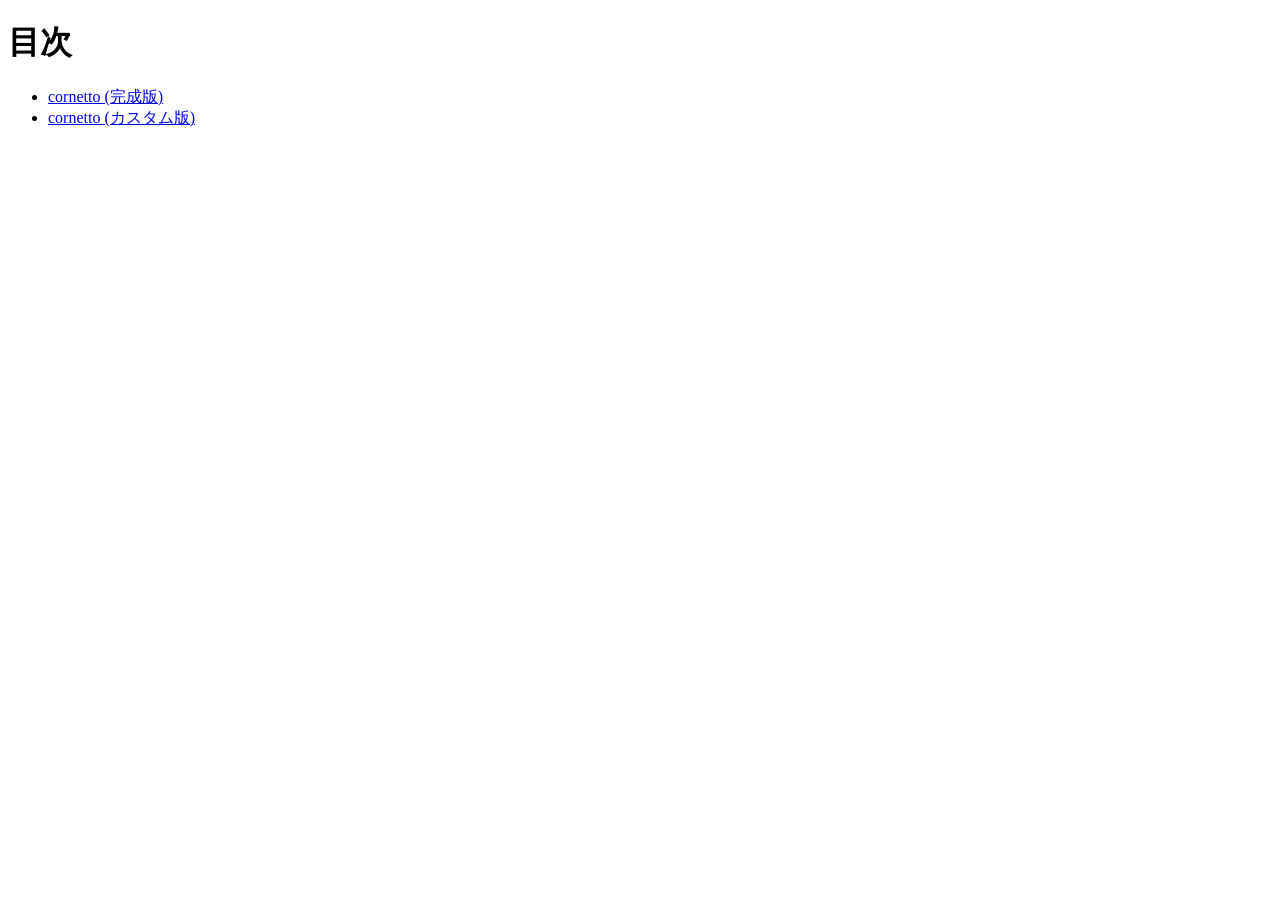
<file: index.html>
<!DOCTYPE html>
<html lang="ja">
<head>
    <meta charset="UTF-8">
   
    <title>20260903-hc</title>
</head>
<body>
    <h1>
        目次
    </h1>
    <ul>
        <li><a  href="cornetto/index.html">cornetto (完成版)</a></li>
        <li><a  href="cornetto-custom/index.html">cornetto (カスタム版)</a></li>
    </ul>
</body>
</html>
</file>
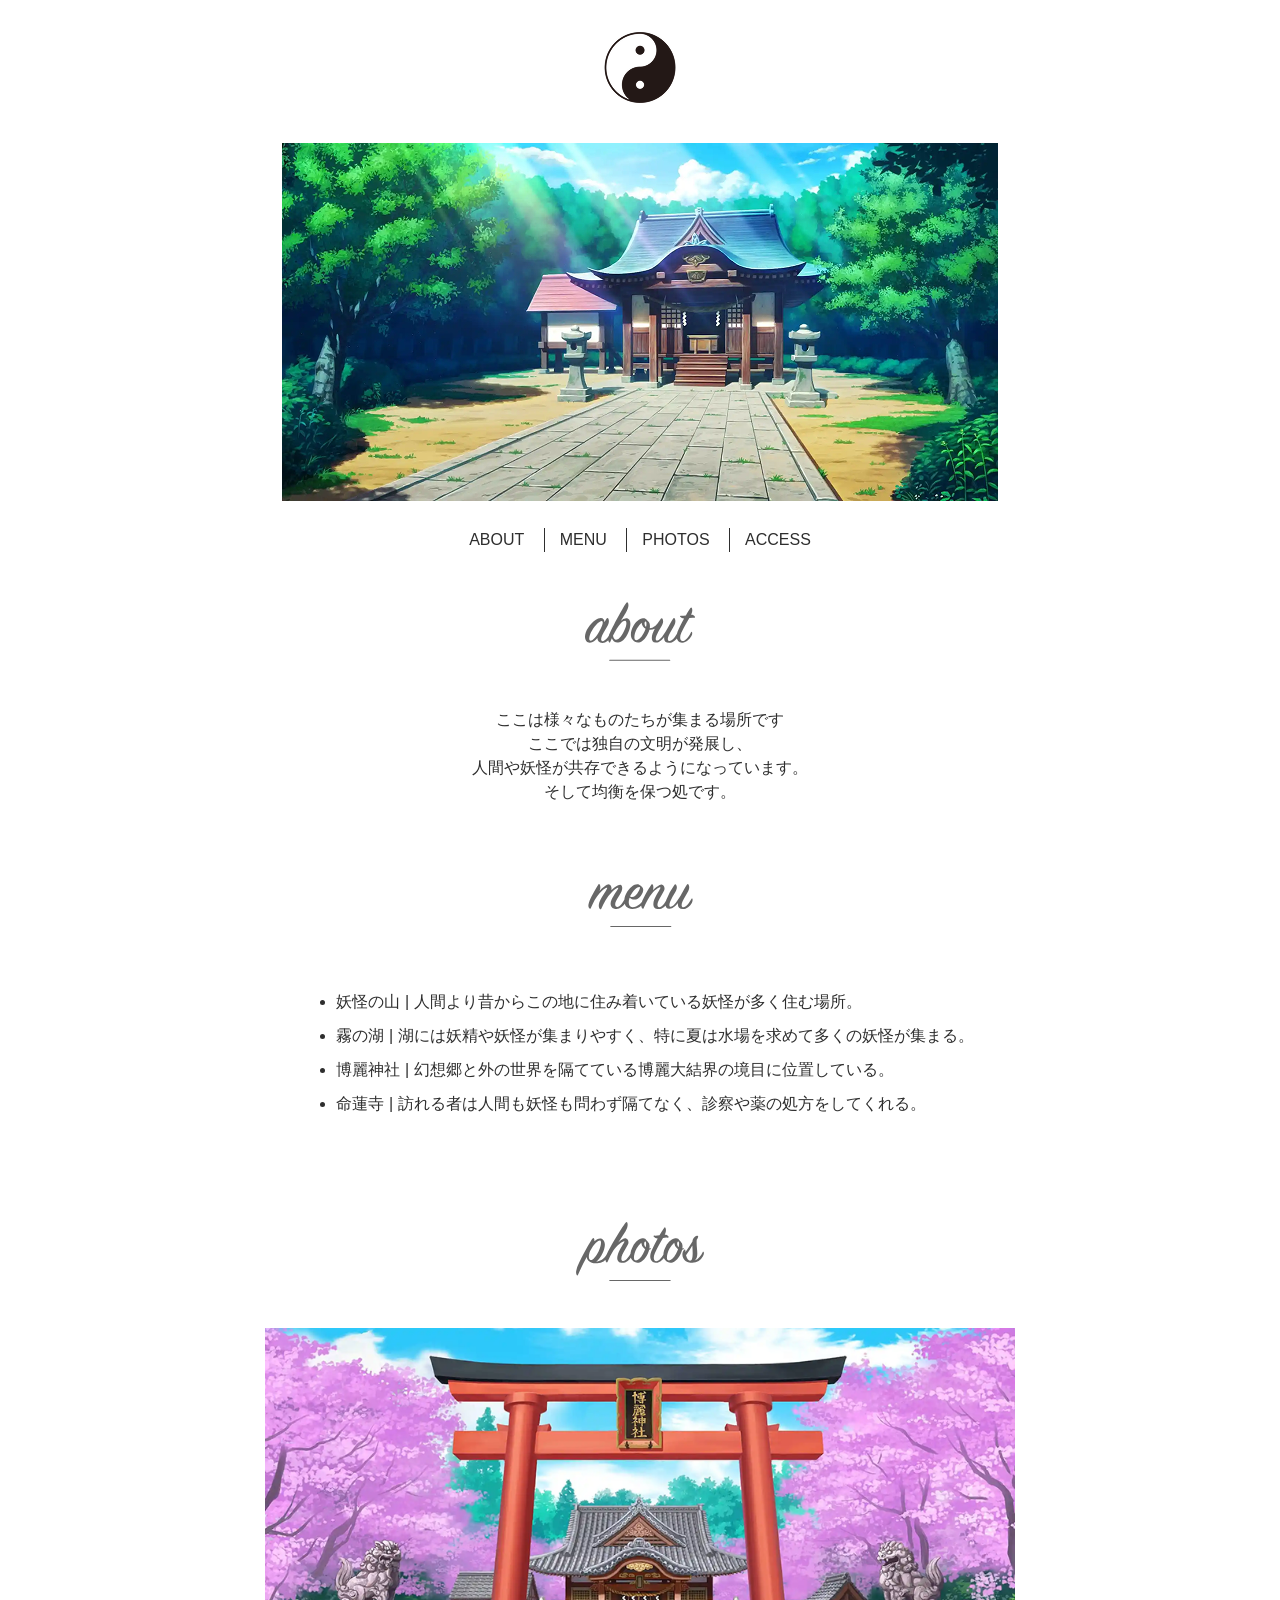
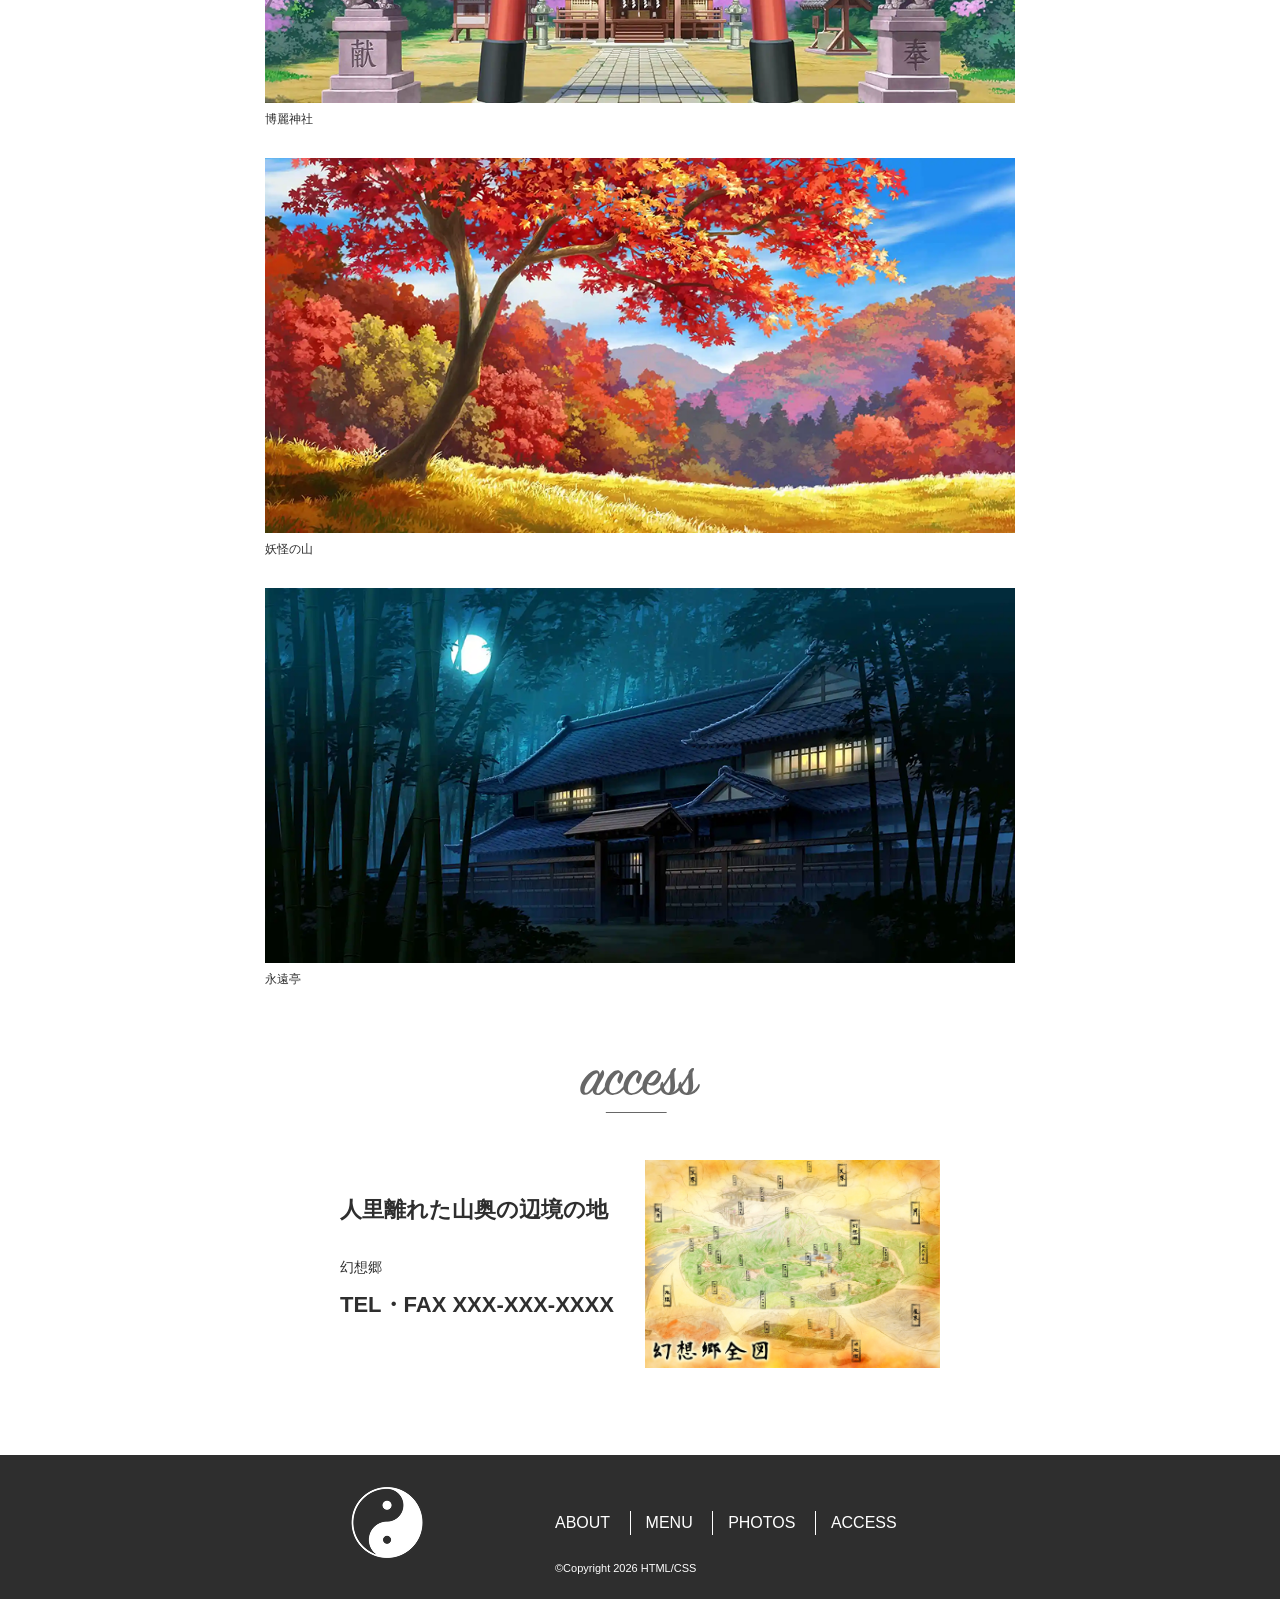
<file: cornetto-custom/index.html>
<!doctype html>
<html lang="ja">

<head>
    <meta charset="utf-8">
    <title>
        20260827-hc_cornetto
    </title>
    <link rel="stylesheet" href="css/normalize.css">
    <link rel="stylesheet" href="css/style.css">
    <meta name="keywords" content="焼き立て,パン,こだわり,東京都">
    <meta name="discription" content="焼きたてパン屋Cornettoのホームページです。">
</head>

<body>
    <!-- ヘッダーエリア -->
    <header class="header">
        <h1 class="logo">
            <img src="img/onmyou.png" alt="Cornetto">
        </h1>
    </header>
    <!-- メインエリア -->
    <main class="main">
        <figure class="top">
            <img src="img/レポート＃1.jpg 1.png" alt="Cornettoのパン">
        </figure>

        <nav class="nav">
            <ul class="nav-list">
                <li><a href="#about">about</a></li>
                <li><a href="#menu">menu</a></li>
                <li><a href="#photos">photos</a></li>
                <li><a href="#access">access</a></li>
            </ul>
        </nav>
        <!-- セクション -->
        <section id="about" class="section about">
        <h2 class="heading">
            <img src="img/ttl_about.svg" alt="">
        </h2>
        <p>
            ここは様々なものたちが集まる場所です<br>
            ここでは独自の文明が発展し、<br>
            
            人間や妖怪が共存できるようになっています。<br>
            そして均衡を保つ処です。
        </p>
        </section>

        </section>
        <!-- セクション -->
        <section id="menu" class="section menu">
            <h2 class="heading">
                <img src="img/ttl_menu.svg" alt="">
            </h2>
            <ul class="menu-list">
                <li>
                    妖怪の山 | 人間より昔からこの地に住み着いている妖怪が多く住む場所。
                </li>
                <li>
                    霧の湖 | 湖には妖精や妖怪が集まりやすく、特に夏は水場を求めて多くの妖怪が集まる。
                </li>
                <li>
                    博麗神社 | 幻想郷と外の世界を隔てている博麗大結界の境目に位置している。
                </li>
                <li>
                    命蓮寺 | 訪れる者は人間も妖怪も問わず隔てなく、診察や薬の処方をしてくれる。
                </li>
                
            </ul>
        </section>
        <!-- セクション -->
        <section id="photos" class="section photos">
            <h2 class="heading">
                <img src="img/ttl_photos.svg" alt="">
            </h2>
            <ul class="photos-list">
                <li>
                    <figure>
                        <img src="img/博麗神社1.jpg 1.png" alt="ゆとりある朝食">
                    </figure>
                    <figcaption>
                        博麗神社
                    </figcaption>
                </li>
                <li>
                    <figure>
                        <img src="img/紅に染まる山1.jpg 1.png" alt="季節のピザパン">
                    </figure>
                    <figcaption>
                        妖怪の山
                    </figcaption>
                </li>
                <li>
                    <figure>
                        <img src="img/永遠亭1.jpg 1.png" alt="ハードパンやベーグル">
                    </figure>
                    <figcaption>
                        永遠亭
                    </figcaption>
                </li>
            </ul>
        </section>
        <!-- セクション -->
        <section id="access" class="section access">
            <h2 class="heading">
                <img src="img/ttl_access.svg" alt="">
            </h2>
            <div class="access-low">
                <address class="access-address">
                    <strong>
                        人里離れた山奥の辺境の地
                    </strong><br>
                    
                    幻想郷<br>
                    <strong>
                        TEL・FAX XXX-XXX-XXXX
                    </strong><br>
                </address>
                <figure class="access-map">
                    <img src="img/map1.jpg" alt="店舗周辺地図">
                </figure>
            </div><!--/.access-low-->

        </section>
    </main>
    <!-- フッターエリア -->
    <footer>
        <div class="footer-container">
            <p class="footer-logo">
                <img src="img/onmyou.png" alt="cornetto">
            </p>
            <div class="footer-body">
                <nav class="footer-nav">
                    <ul class="footer-nav-list">
                        <li>
                            <a href="#about">
                                about
                            </a>
                        </li>
                        <li>
                            <a href="#menu">
                                menu
                            </a>
                        </li>
                        <li>
                            <a href="#photos">
                                photos
                            </a>
                        </li>
                        <li>
                            <a href="#access">
                                access
                            </a>
                        </li>

                    </ul>
                </nav>
                <p class="copyright">
                    <small>
                        &copy;Copyright 2026 HTML/CSS
                    </small>
                </p>
            </div><!--./footerbody-->
        </div><!--/.footer-container-->
    </footer>
</body>

</html>
</file>
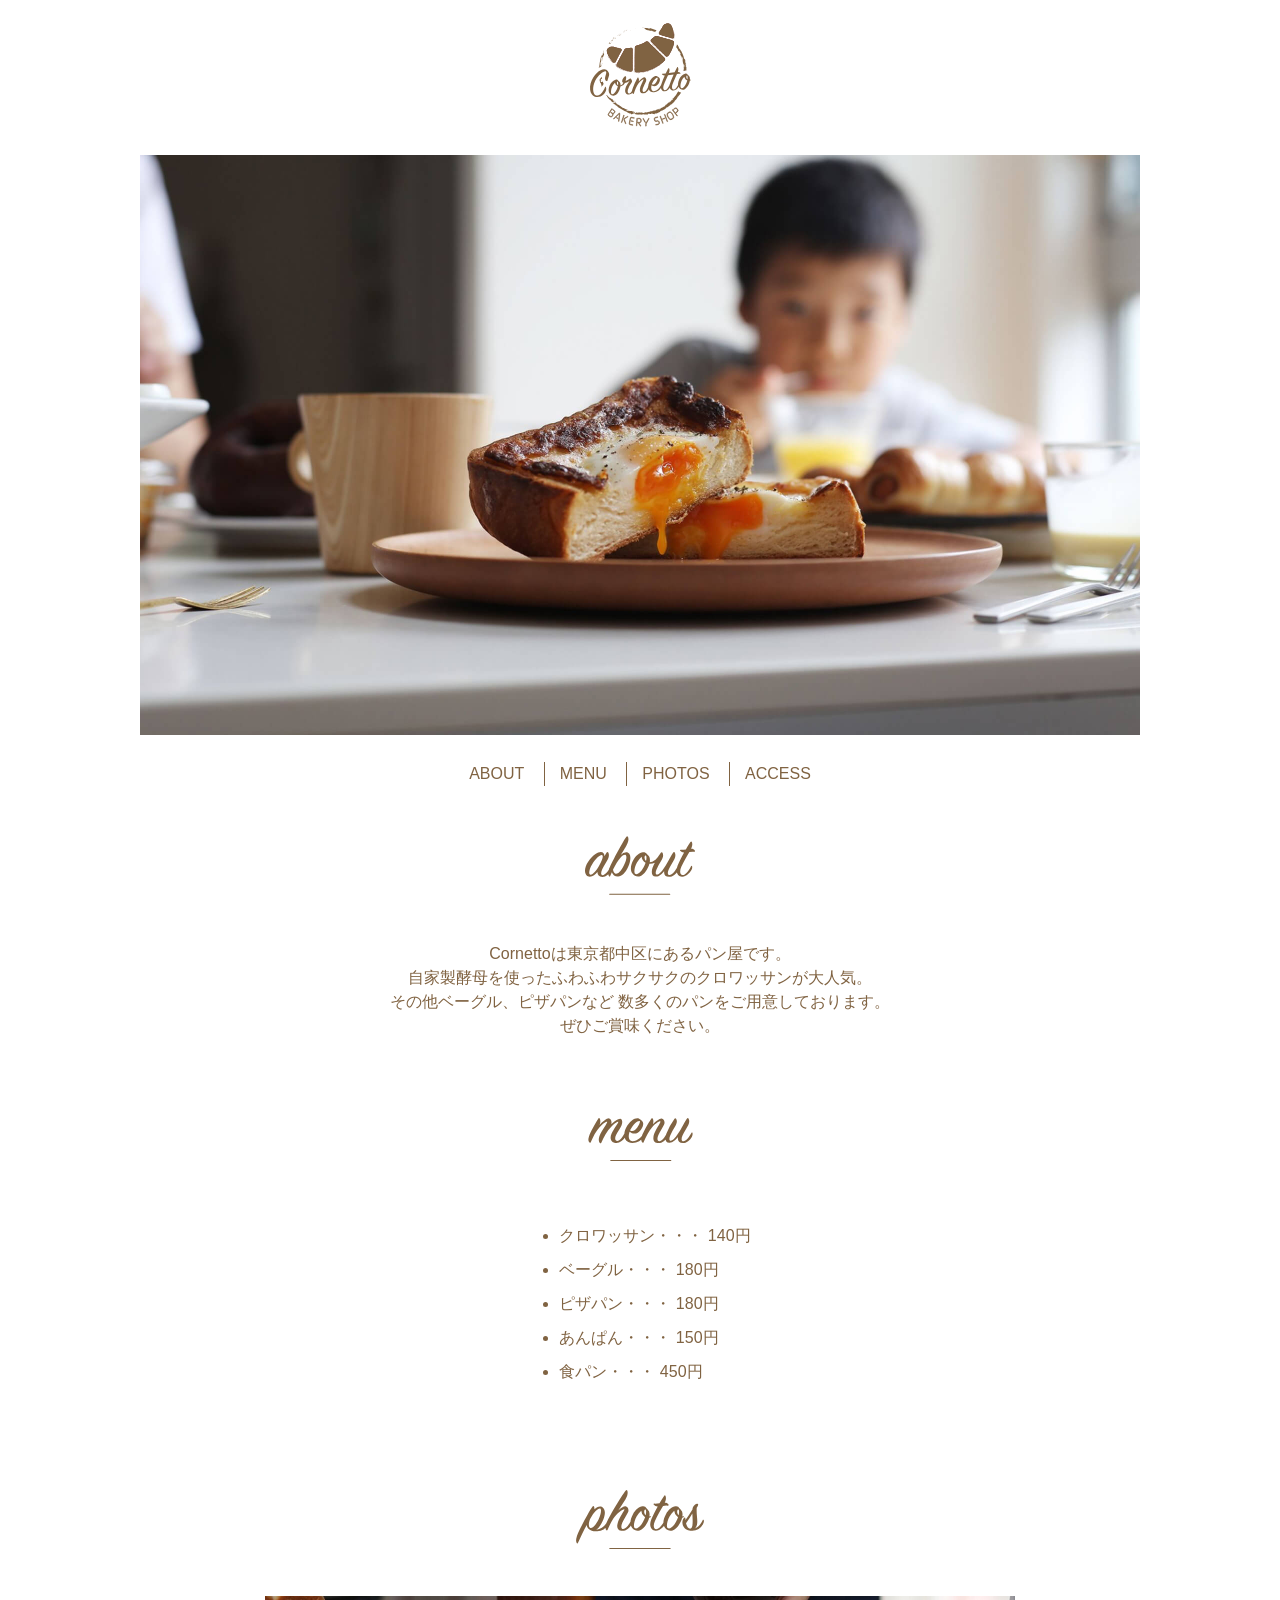
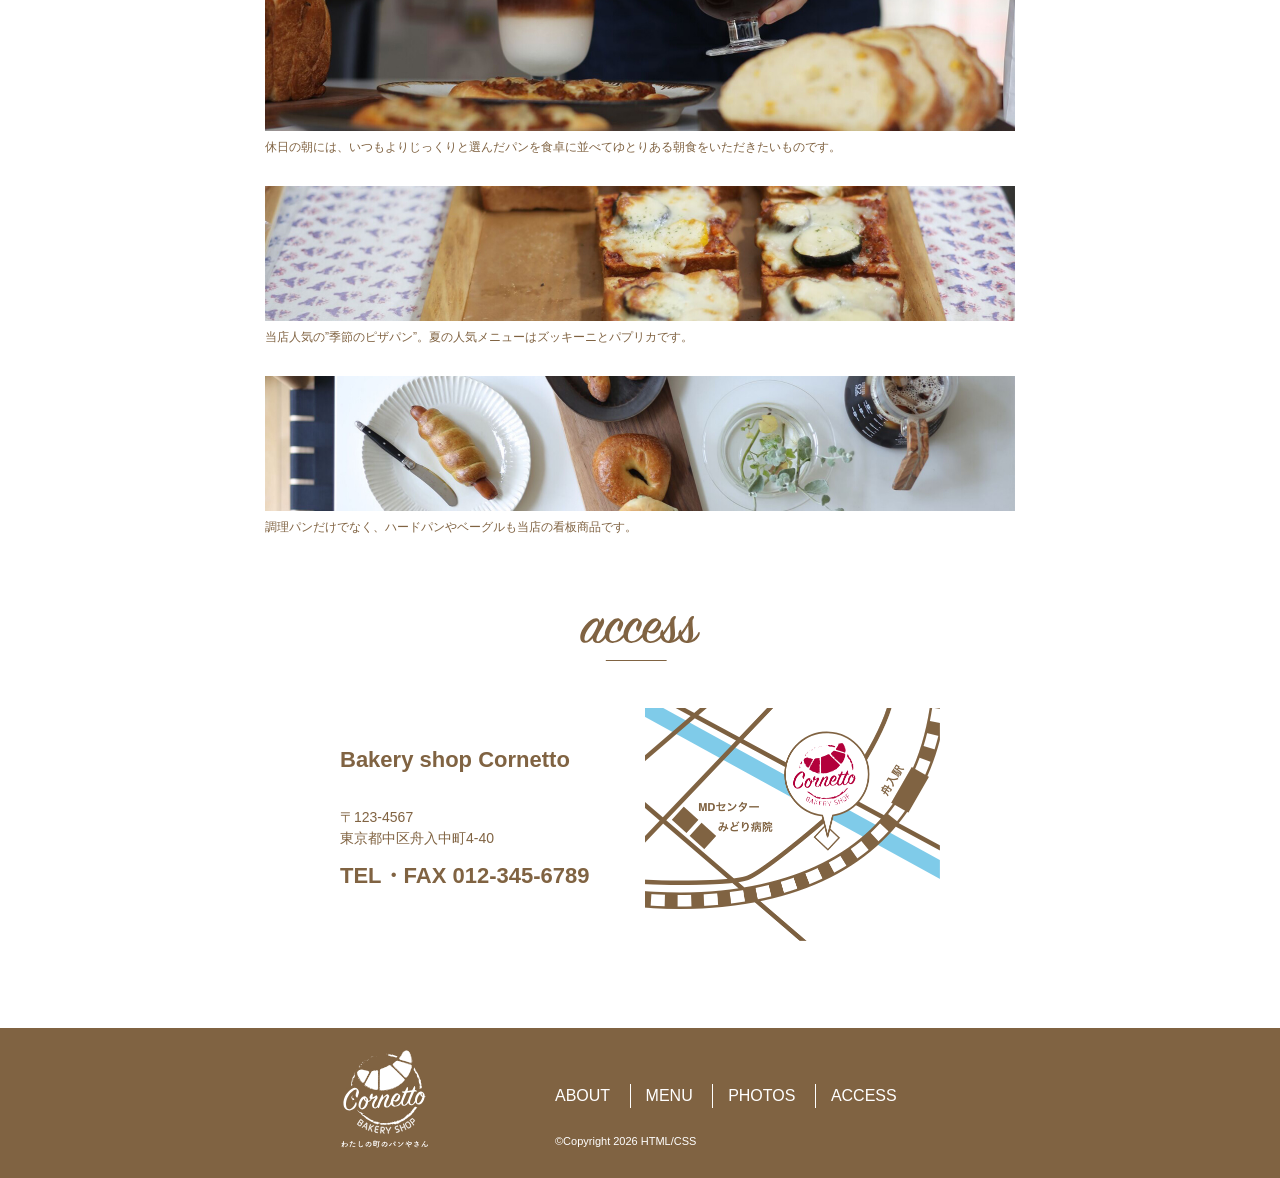
<file: cornetto/index.html>
<!doctype html>
<html lang="ja">

<head>
    <meta charset="utf-8">
    <title>
        20260827-hc_cornetto
    </title>
    <link rel="stylesheet" href="css/normalize.css">
    <link rel="stylesheet" href="css/style.css">
    <meta name="keywords" content="焼き立て,パン,こだわり,東京都">
    <meta name="discription" content="焼きたてパン屋Cornettoのホームページです。">
</head>

<body>
    <!-- ヘッダーエリア -->
    <header class="header">
        <h1 class="logo">
            <img src="img/logo.svg" alt="Cornetto">
        </h1>
    </header>
    <!-- メインエリア -->
    <main class="main">
        <figure class="top">
            <img src="img/top.jpg" alt="Cornettoのパン">
        </figure>

        <nav class="nav">
            <ul class="nav-list">
                <li><a href="#about">about</a></li>
                <li><a href="#menu">menu</a></li>
                <li><a href="#photos">photos</a></li>
                <li><a href="#access">access</a></li>
            </ul>
        </nav>
        <!-- セクション -->
        <section id="about" class="section about">
        <h2 class="heading">
            <img src="img/ttl_about.svg" alt="">
        </h2>
        <p>
            Cornettoは東京都中区にあるパン屋です。<br>
            自家製酵母を使ったふわふわサクサクのクロワッサンが大人気。<br>
            その他ベーグル、ピザパンなど
            数多くのパンをご用意しております。<br>
            ぜひご賞味ください。
        </p>
        </section>

        </section>
        <!-- セクション -->
        <section id="menu" class="section menu">
            <h2 class="heading">
                <img src="img/ttl_menu.svg" alt="">
            </h2>
            <ul class="menu-list">
                <li>
                    クロワッサン・・・ 140円
                </li>
                <li>
                    ベーグル・・・ 180円
                </li>
                <li>
                    ピザパン・・・ 180円
                </li>
                <li>
                    あんぱん・・・ 150円
                </li>
                <li>
                    食パン・・・ 450円
                </li>
            </ul>
        </section>
        <!-- セクション -->
        <section id="photos" class="section photos">
            <h2 class="heading">
                <img src="img/ttl_photos.svg" alt="">
            </h2>
            <ul class="photos-list">
                <li>
                    <figure>
                        <img src="img/photos_01.jpg" alt="ゆとりある朝食">
                    </figure>
                    <figcaption>
                        休日の朝には、いつもよりじっくりと選んだパンを食卓に並べてゆとりある朝食をいただきたいものです。
                    </figcaption>
                </li>
                <li>
                    <figure>
                        <img src="img/photos_02.jpg" alt="季節のピザパン">
                    </figure>
                    <figcaption>
                        当店人気の”季節のピザパン”。夏の人気メニューはズッキーニとパプリカです。
                    </figcaption>
                </li>
                <li>
                    <figure>
                        <img src="img/photos_03.jpg" alt="ハードパンやベーグル">
                    </figure>
                    <figcaption>
                        調理パンだけでなく、ハードパンやベーグルも当店の看板商品です。
                    </figcaption>
                </li>
            </ul>
        </section>
        <!-- セクション -->
        <section id="access" class="section access">
            <h2 class="heading">
                <img src="img/ttl_access.svg" alt="">
            </h2>
            <div class="access-low">
                <address class="access-address">
                    <strong>
                        Bakery shop Cornetto
                    </strong><br>
                    〒123-4567<br>
                    東京都中区舟入中町4-40<br>
                    <strong>
                        TEL・FAX 012-345-6789
                    </strong><br>
                </address>
                <figure class="access-map">
                    <img src="img/map.png" alt="店舗周辺地図">
                </figure>
            </div><!--/.access-low-->

        </section>
    </main>
    <!-- フッターエリア -->
    <footer>
        <div class="footer-container">
            <p class="footer-logo">
                <img src="img/logo_w.svg" alt="cornetto">
            </p>
            <div class="footer-body">
                <nav class="footer-nav">
                    <ul class="footer-nav-list">
                        <li>
                            <a href="#about">
                                about
                            </a>
                        </li>
                        <li>
                            <a href="#menu">
                                menu
                            </a>
                        </li>
                        <li>
                            <a href="#photos">
                                photos
                            </a>
                        </li>
                        <li>
                            <a href="#access">
                                access
                            </a>
                        </li>

                    </ul>
                </nav>
                <p class="copyright">
                    <small>
                        &copy;Copyright 2026 HTML/CSS
                    </small>
                </p>
            </div><!--./footerbody-->
        </div><!--/.footer-container-->
    </footer>
</body>

</html>
</file>
<file: cornetto-custom/css/style.css>
@charset "utf-8";
/* 初期スタイルの調整 */
*{
    box-sizing: border-box;
}
/* 全体のスタイル調整 */
body{
    font-family: -apple-system, BlinkMacSystemFont, "Helvetica Neue", YuGothic, "ヒラギノ角ゴ ProN W3", "Hiragino Kaku Gothic ProN", Arial, "メイリオ", Meiryo, sans-serif;
    font-size: 16px;
    line-height: 1.5;
    color:#2e2e2e;
    background-color: #ffffff;

}
/* 各要素の初期スタイル調整 */
h1, h2{
    margin-top: 0;
    margin-bottom: 30px;
    line-height: 1.2;
}

a{
    color: #2e2e2e;
    text-decoration: none;
}
a:hover{
    text-decoration: underline;
}
p{
    margin-top: 0;
    margin-bottom: 1em;
}
ul{
    margin: 1em 0;
    padding: 0;
    list-style: none;
}
figure{
    margin: 0;
}
img{
    max-width: 100%;
    height: auto;
}
address{
    font-style: normal;
}
/* ヘッダーエリア */
.header{
    width: 1000px;
    margin: 0 auto;
    padding: 20px 0;

}

.logo{
    margin: 0;
    text-align: center;

}

/* メインエリア */
.main{
    width: 1000px;
    margin: 0 auto;
}
/* 、メインイメージ */
.top{
    margin-bottom: 20px;
    text-align: center;
}

/* ナビケーション */

.nav{
    margin-bottom: 50px;
    text-align: center;
}

.nav-list li{
    display: inline-block;
    margin: 0;
    border-left: 1px solid #2e2e2e;
}

.nav-list li:first-child{
    border-left: none;
}

.nav-list a{
    display: inline-block;
    padding: 0 15px;
    line-height: 1.2;
    text-transform: uppercase;
}

/* セクション */

.section{
    margin: 0 auto 80px;

}

/* 見出し */

.heading{
    margin-bottom: 40px;
    text-align: center;
}

/* セクションabout */

.about {
    text-align: center;
}

/* セクションmenu */

.menu{
    text-align: center;

}

.menu-list{
    display: inline-block;
    margin-left: 30px;
    list-style: disc;
    text-align: left;
}

.menu-list li{
    margin-bottom: 10px;
}

/* section photos */
.photos{
    width: 750px;
}

.photos-list li{
    margin-bottom: 30px;

}

.photos figcaption{
    font-size: 12px;

}


.photos-list figure img{
    text-align: center;
    width: 1000px;
}

/* section access */
.access{
    width: 600px;

}

.access-low {
    display: flex;
    justify-content: space-between;
    align-items: center;
    margin: 0 auto;

}

.access-address {
    font-size: 14px;

}

.access-address strong{
    display: block;
    margin: 10px 0;
    font-size: 22px;

}

.access-map{
    flex: 0 1 295px;
    max-width: 295px;

}

/* footer-area */
footer{
    min-width: 1000px;
    margin: 0 auto;
    padding: 20px 0;
    background-color: #2e2e2e;

}

.footer-container {
    display: flex;
    width: 600px;
    margin: 0 auto;

}

.footer-logo{
    flex: 0 1 200px;
    max-width: 200px;
    margin: 0;

}
.footer-body{
    flex: 0 1 auto;
    padding-top: 20px;

}

.footer-nav{
    margin-bottom: 20px;

}

.footer-nav-list li{
    display: inline-block;
    margin: 0;
    border-left: 1px solid #fff;
}

.footer-nav-list li:first-child{
    border-left: none;
}
.footer-nav-list a{
    display: inline-block;
    padding: 0 15px;
    line-height: 1.2;
    color: #fff;
    text-transform: uppercase;
}
/* copyright */
.copyright{
    color: #fff;
    margin: 0;
    padding-left: 15px;

}
.copyright small{
    font-size: 11px;
    
}

.heading {
  filter: grayscale(100%);
}
.footer-logo{
    filter: brightness(0) invert(1);
}
</file>
<file: cornetto/css/style.css>
@charset "utf-8";
/* 初期スタイルの調整 */
*{
    box-sizing: border-box;
}
/* 全体のスタイル調整 */
body{
    font-family: -apple-system, BlinkMacSystemFont, "Helvetica Neue", YuGothic, "ヒラギノ角ゴ ProN W3", "Hiragino Kaku Gothic ProN", Arial, "メイリオ", Meiryo, sans-serif;
    font-size: 16px;
    line-height: 1.5;
    color: #806342;
    background-color: #fff;

}
/* 各要素の初期スタイル調整 */
h1, h2{
    margin-top: 0;
    margin-bottom: 30px;
    line-height: 1.2;
}

a{
    color: #806342;
    text-decoration: none;
}
a:hover{
    text-decoration: underline;
}
p{
    margin-top: 0;
    margin-bottom: 1em;
}
ul{
    margin: 1em 0;
    padding: 0;
    list-style: none;
}
figure{
    margin: 0;
}
img{
    max-width: 100%;
    height: auto;
}
address{
    font-style: normal;
}
/* ヘッダーエリア */
.header{
    width: 1000px;
    margin: 0 auto;
    padding: 20px 0;

}

.logo{
    margin: 0;
    text-align: center;

}

/* メインエリア */
.main{
    width: 1000px;
    margin: 0 auto;
}
/* 、メインイメージ */
.top{
    margin-bottom: 20px;
    text-align: center;
}

/* ナビケーション */

.nav{
    margin-bottom: 50px;
    text-align: center;
}

.nav-list li{
    display: inline-block;
    margin: 0;
    border-left: 1px solid #806342;
}

.nav-list li:first-child{
    border-left: none;
}

.nav-list a{
    display: inline-block;
    padding: 0 15px;
    line-height: 1.2;
    text-transform: uppercase;
}

/* セクション */

.section{
    margin: 0 auto 80px;

}

/* 見出し */

.heading{
    margin-bottom: 40px;
    text-align: center;
}

/* セクションabout */

.about {
    text-align: center;
}

/* セクションmenu */

.menu{
    text-align: center;

}

.menu-list{
    display: inline-block;
    margin-left: 30px;
    list-style: disc;
    text-align: left;
}

.menu-list li{
    margin-bottom: 10px;
}

/* section photos */
.photos{
    width: 750px;
}

.photos-list li{
    margin-bottom: 30px;

}

.photos figcaption{
    font-size: 12px;

}

/* section access */
.access{
    width: 600px;

}

.access-low {
    display: flex;
    justify-content: space-between;
    align-items: center;
    margin: 0 auto;

}

.access-address {
    font-size: 14px;

}

.access-address strong{
    display: block;
    margin: 10px 0;
    font-size: 22px;

}

.access-map{
    flex: 0 1 295px;
    max-width: 295px;

}

/* footer-area */
footer{
    min-width: 1000px;
    margin: 0 auto;
    padding: 20px 0;
    background-color: #806342;

}

.footer-container {
    display: flex;
    width: 600px;
    margin: 0 auto;

}

.footer-logo{
    flex: 0 1 200px;
    max-width: 200px;
    margin: 0;

}
.footer-body{
    flex: 0 1 auto;
    padding-top: 20px;

}

.footer-nav{
    margin-bottom: 20px;

}

.footer-nav-list li{
    display: inline-block;
    margin: 0;
    border-left: 1px solid #fff;
}

.footer-nav-list li:first-child{
    border-left: none;
}
.footer-nav-list a{
    display: inline-block;
    padding: 0 15px;
    line-height: 1.2;
    color: #fff;
    text-transform: uppercase;
}
/* copyright */
.copyright{
    color: #fff;
    margin: 0;
    padding-left: 15px;

}
.copyright small{
    font-size: 11px;
    
}
</file>
